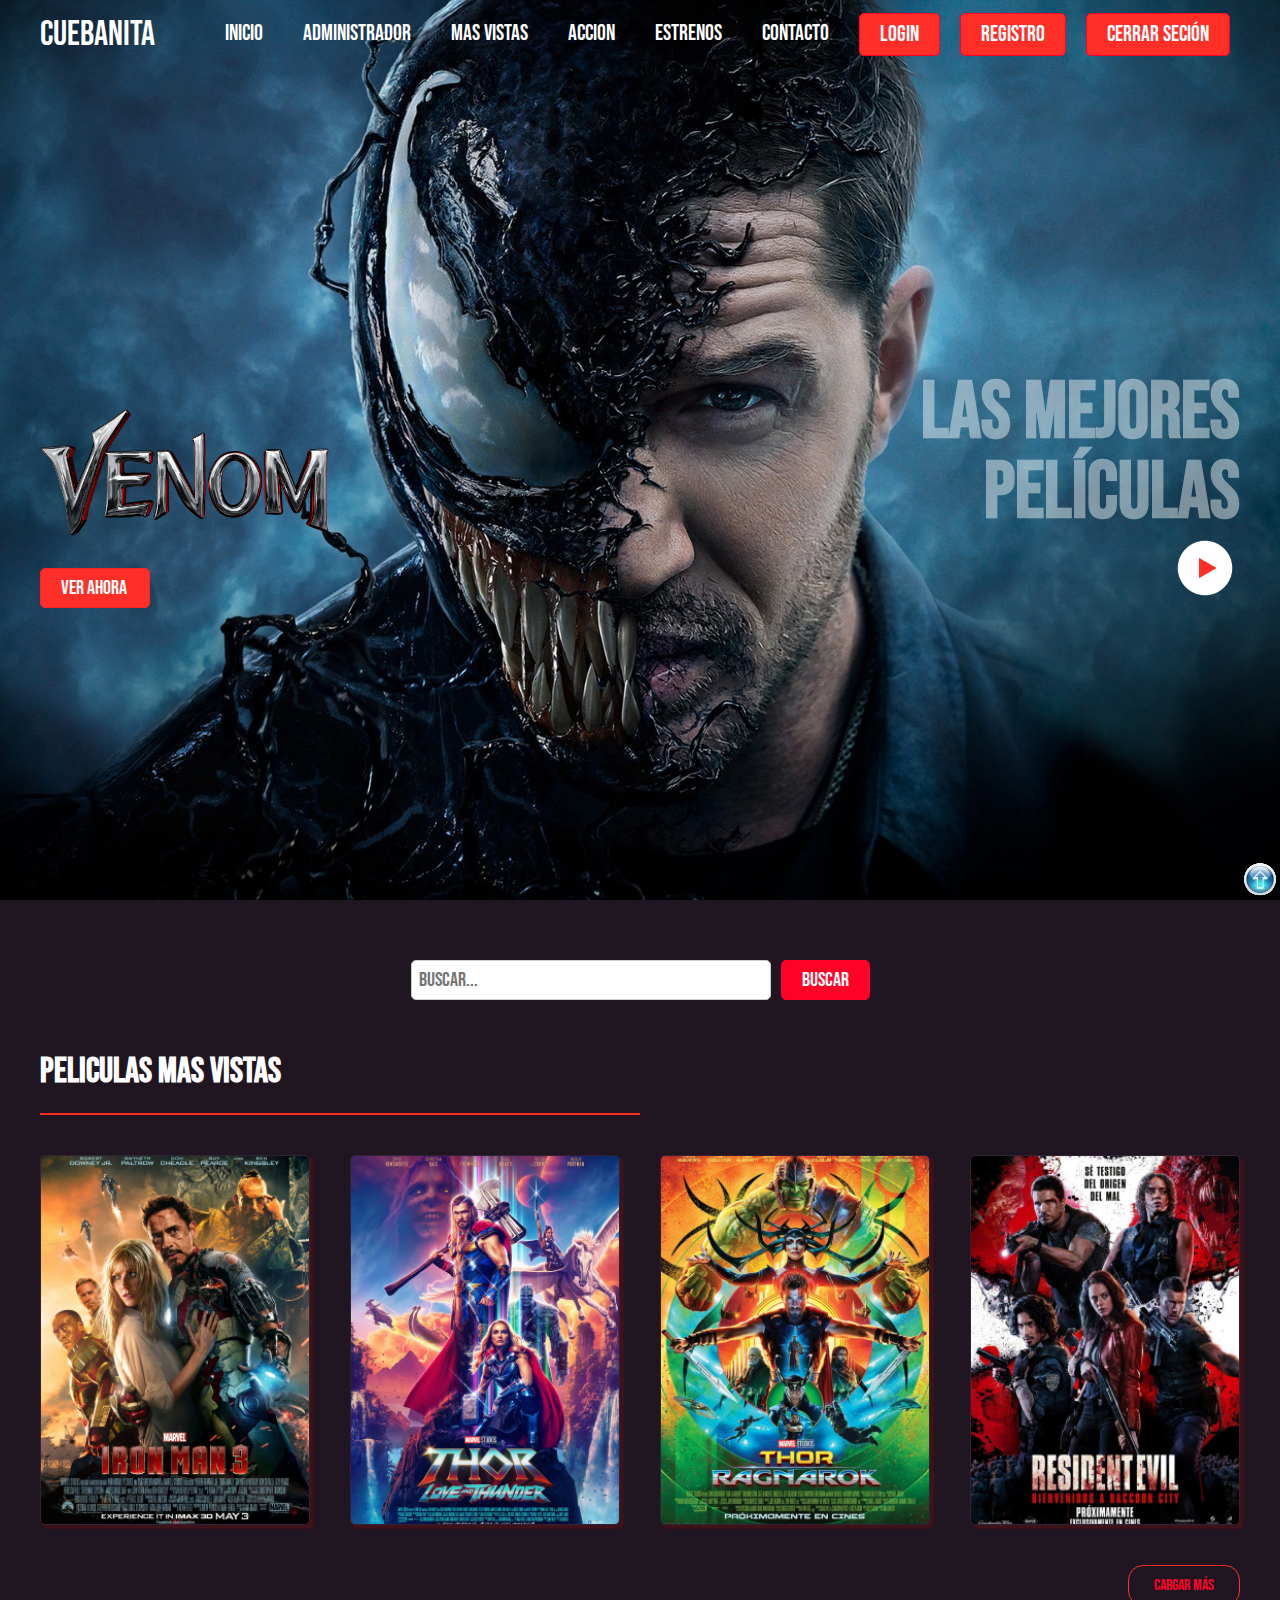
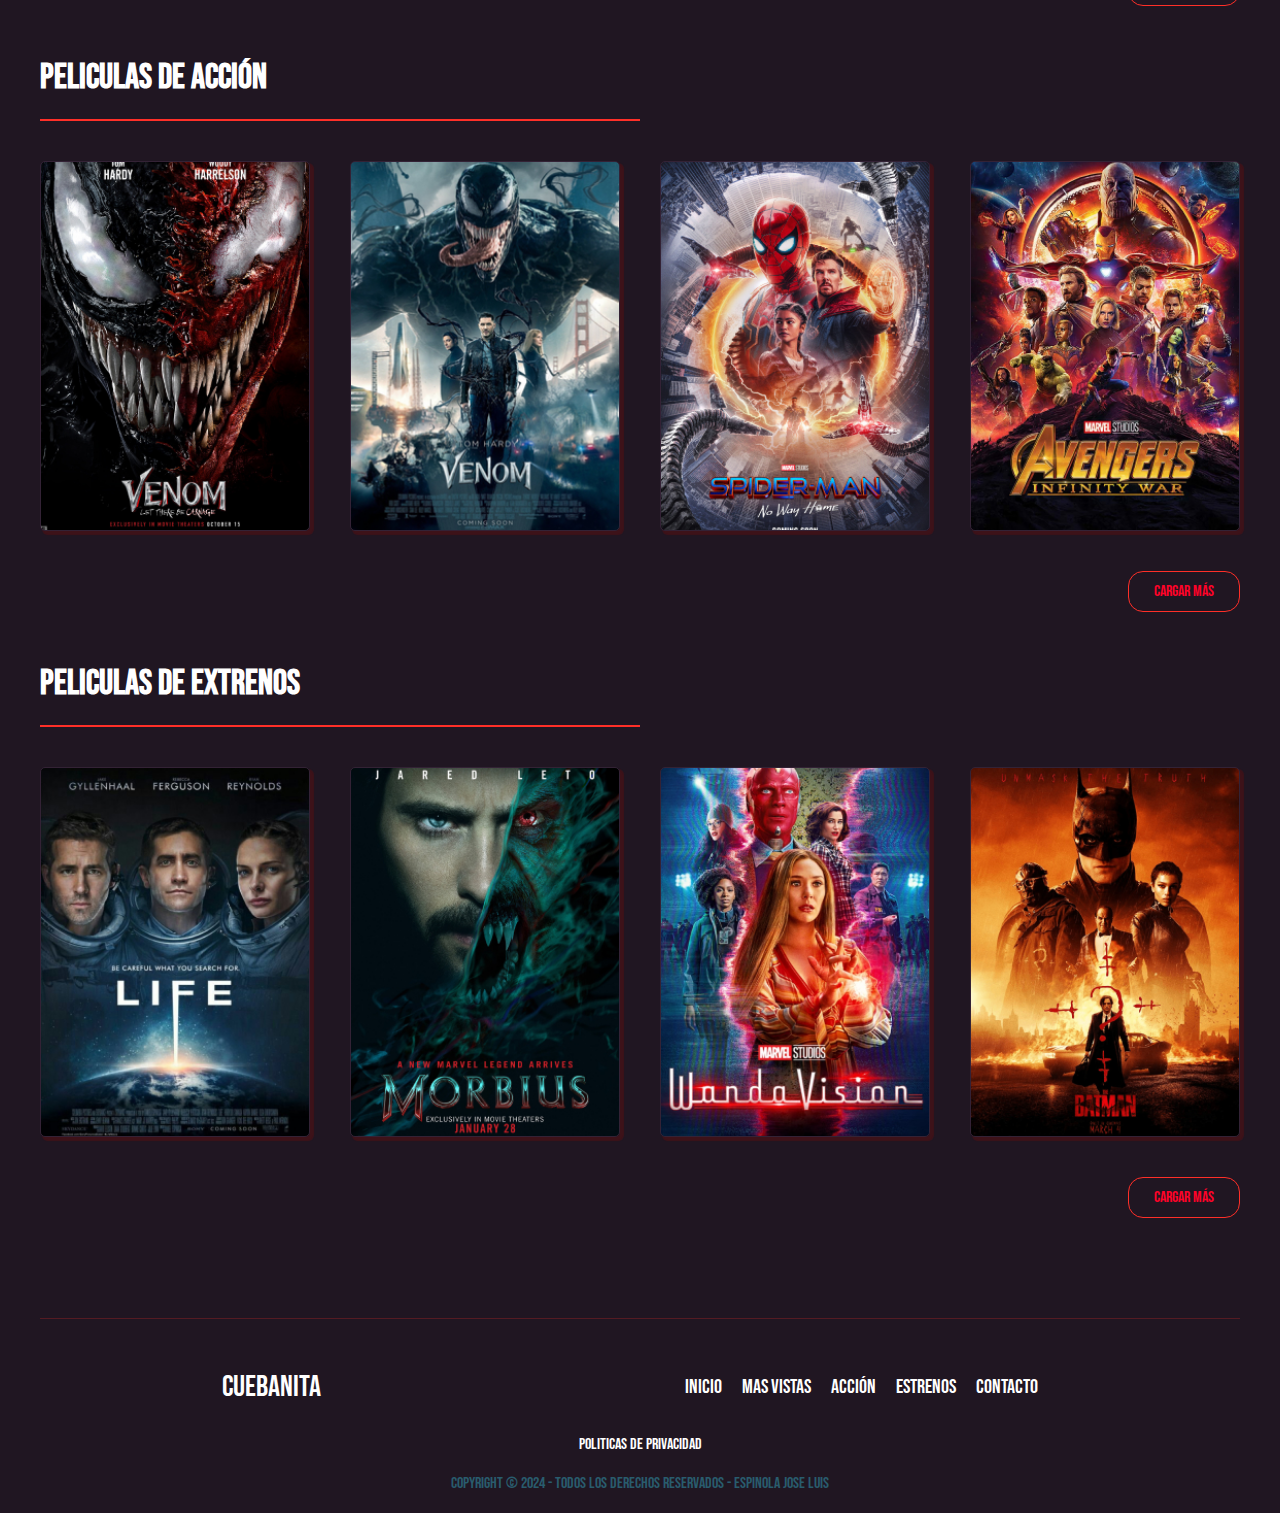
<file: src/index.html>
<!DOCTYPE html>
<html lang="es">
<head>
    <meta charset="UTF-8">
    <meta name="viewport" content="width=device-width, initial-scale=1.0">
    <title>CueBanita</title>
    <link rel="shortcut icon" type="Imagen/jpg" href="/src/static/img/icono_cuevana.jpg">
    <link rel="stylesheet" href="/src/static/css/styles.css">
</head>
<body>
    <header class="header">
        <div class="menu container">
            <a href="/src/integrantes.html" class="logo" title="Click para ver los integrantes">cueBanita</a>
            <input type="checkbox" id="menu">
            <label for="menu">
                <img src="/src/static/img/menu.png" class="menu-icono" alt="menu">
            </label>
            <nav class="navbar">
                <ul>
                    <li><a href="#">Inicio</a></li>
                    <li><a href="/src/adm-peliculas.html" class="btn-admin">Administrador</a></li>
                    <li><a href="#masvistas">Mas vistas</a></li>
                    <li><a href="#accion">Accion</a></li>
                    <li><a href="#extrenos">Estrenos</a></li>
                    <li><a href="/src/contacto.html">Contacto</a></li>
                    <li><a href="/src/login.html" class="btn-1">Login</a></li>
                    <li><a href="/src/registro.html" class="btn-1">Registro</a></li>
                    <li><a href="#" class="btn-1 btn-close">Cerrar Seción</a></li>
                </ul>
            </nav>
        </div>
        
        <div class="header-content container">
            <div class="header-1">
                <img src="/src/static/img/venom.png" alt="Venom">
                <a href="https://cuevana10.green/peliculas/venom-S335983M/" class="btn-2" target="_blank">Ver ahora</a>
            </div>
            <div class="header-2">
                <h1>Las mejores <br> películas</h1>
                <img src="/src/static/img/play.png" alt="">
            </div>
        </div>

        <a href="#" class="flecha-arriba">
            <img src="/src/static/img/flecha1.png" alt="Flecha Arriba" title="Inicio">
        </a>
    </header>


    <!-- Busqueda -->
    <section id="busqueda" class="busqueda">
        <div class="search-container">
            <input type="text" class="search-input" placeholder="Buscar...">
            <button type="button" class="search-button">Buscar</button>
        </div>
    </section>


    <!-- peliculas mas vistas -->
    <section class="movies container">
        <h2 id="masvistas">Peliculas mas vistas</h2>
        <hr>
        <div class="box-container-1">

            <div class="box-1" style="--i:url(/src/static/img/1.jpg)">
                <div class="contenido">
                    <h2>Iron Man 3</h2>
                    <a href="https://cuevana10.green/peliculas/iron-man-3-S68721M/" target="_blank"><p>Lorem ipsum dolor sit amet consectetur adipisicing elit. Dicta tempora quam magni, est officiis, ipsam doloremque ducimus accusamus ipsum commodi ab odit animi quaerat perspiciatis quis odio, hic velit aperiam?</p></a>
                </div>
            </div>

            <div class="box-1" style="--i:url(/src/static/img/2.jpg)">
                <div class="contenido">
                    <h2>Thor: Love and Thunder</h2>
                    <a href="https://cuevana10.green/peliculas/thor-love-and-thunder-S616037M/" target="_blank"><p>Lorem ipsum dolor sit amet consectetur adipisicing elit. Dicta tempora quam magni, est officiis, ipsam doloremque ducimus accusamus ipsum commodi ab odit animi quaerat perspiciatis quis odio, hic velit aperiam?</p></a>
                </div>
            </div>

            <div class="box-1" style="--i:url(/src/static/img/3.jpg)">
                <div class="contenido">
                    <h2>Thor: Ragnarok</h2>
                    <a href="https://cuevana10.green/peliculas/thor-ragnarok-S284053M/" target="_blank"><p>Lorem ipsum dolor sit amet consectetur adipisicing elit. Dicta tempora quam magni, est officiis, ipsam doloremque ducimus accusamus ipsum commodi ab odit animi quaerat perspiciatis quis odio, hic velit aperiam?</p></a>
                </div>
            </div>

            <div class="box-1" style="--i:url(/src/static/img/4.jpg)">
                <div class="contenido">
                    <h2>Resident Evil</h2>
                    <a href="https://cuevana10.green/peliculas/resident-evil-bienvenidos-a-raccoon-city-S460458M/" target="_blank"><p>Lorem ipsum dolor sit amet consectetur adipisicing elit. Dicta tempora quam magni, est officiis, ipsam doloremque ducimus accusamus ipsum commodi ab odit animi quaerat perspiciatis quis odio, hic velit aperiam?</p></a>
                </div>
            </div>

            <div class="box-1" style="--i:url(/src/static/img/5.jpg)">
                <div class="contenido">
                    <h2>La Vieja Guardia</h2>
                    <a href="https://cuevana10.green/peliculas/la-vieja-guardia-S547016M/" target="_blank"><p>Lorem ipsum dolor sit amet consectetur adipisicing elit. Dicta tempora quam magni, est officiis, ipsam doloremque ducimus accusamus ipsum commodi ab odit animi quaerat perspiciatis quis odio, hic velit aperiam?</p></a>
                </div>
            </div>

            <div class="box-1" style="--i:url(/src/static/img/6.jpg)">
                <div class="contenido">
                    <h2>Spectral</h2>
                    <a href="https://cuevana10.green/?s=spectral" target="_blank"><p>Lorem ipsum dolor sit amet consectetur adipisicing elit. Dicta tempora quam magni, est officiis, ipsam doloremque ducimus accusamus ipsum commodi ab odit animi quaerat perspiciatis quis odio, hic velit aperiam?</p></a>
                </div>
            </div>

            <div class="box-1" style="--i:url(/src/static/img/7.jpg)">
                <div class="contenido">
                    <h2>Top Gun: Maverick</h2>
                    <a href="https://cuevana10.green/peliculas/top-gun-maverick-S361743M/" target="_blank"><p>Lorem ipsum dolor sit amet consectetur adipisicing elit. Dicta tempora quam magni, est officiis, ipsam doloremque ducimus accusamus ipsum commodi ab odit animi quaerat perspiciatis quis odio, hic velit aperiam?</p></a>
                </div>
            </div>

            <div class="box-1" style="--i:url(/src/static/img/8.jpg)">
                <div class="contenido">
                    <h2>Project Power</h2>
                    <a href="https://cuevana10.green/peliculas/proyecto-power-S605116M/" target="_blank"><p>Lorem ipsum dolor sit amet consectetur adipisicing elit. Dicta tempora quam magni, est officiis, ipsam doloremque ducimus accusamus ipsum commodi ab odit animi quaerat perspiciatis quis odio, hic velit aperiam?</p></a>
                </div>
            </div>

        </div>   <!-- box-container-1 -->

        <div class="load-more" id="load-more-1">Cargar más</div>
    </section>


    <!-- peliculas de accion -->
    <section class="movies container">
        <h2 id="accion">Peliculas de Acción</h2>
        <hr>
        <div class="box-container-2">

            <div class="box-2" style="--i:url(/src/static/img/9.jpg)">
                <div class="contenido">
                    <h2>Venom</h2>
                    <a href="https://cuevana10.green/peliculas/venom-S335983M/" target="_blank"><p>Lorem ipsum dolor sit amet consectetur adipisicing elit. Dicta tempora quam magni, est officiis, ipsam doloremque ducimus accusamus ipsum commodi ab odit animi quaerat perspiciatis quis odio, hic velit aperiam?</p></a>
                </div>
            </div>

            <div class="box-2" style="--i:url(/src/static/img/10.jpg)">
                <div class="contenido">
                    <h2>Venom 2</h2>
                    <a href="https://cuevana10.green/peliculas/venom-habra-matanza-S580489M/" target="_blank"><p>Lorem ipsum dolor sit amet consectetur adipisicing elit. Dicta tempora quam magni, est officiis, ipsam doloremque ducimus accusamus ipsum commodi ab odit animi quaerat perspiciatis quis odio, hic velit aperiam?</p></a>
                </div>
            </div>

            <div class="box-2" style="--i:url(/src/static/img/11.jpg)">
                <div class="contenido">
                    <h2>Spider Man: No Way Home</h2>
                    <a href="https://cuevana10.green/peliculas/spider-man-no-way-home-S634649M/" target="_blank"><p>Lorem ipsum dolor sit amet consectetur adipisicing elit. Dicta tempora quam magni, est officiis, ipsam doloremque ducimus accusamus ipsum commodi ab odit animi quaerat perspiciatis quis odio, hic velit aperiam?</p></a>
                </div>
            </div>

            <div class="box-2" style="--i:url(/src/static/img/12.jpg)">
                <div class="contenido">
                    <h2>Avengers: Infinity War</h2>
                    <a href="https://cuevana10.green/peliculas/vengadores-infinity-war-S299536M/" target="_blank"><p>Lorem ipsum dolor sit amet consectetur adipisicing elit. Dicta tempora quam magni, est officiis, ipsam doloremque ducimus accusamus ipsum commodi ab odit animi quaerat perspiciatis quis odio, hic velit aperiam?</p></a>
                </div>
            </div>

            <div class="box-2" style="--i:url(/src/static/img/13.jpg)">
                <div class="contenido">
                    <h2>Avengers: End Game</h2>
                    <a href="https://cuevana10.green/peliculas/vengadores-endgame-S299534M/" target="_blank"><p>Lorem ipsum dolor sit amet consectetur adipisicing elit. Dicta tempora quam magni, est officiis, ipsam doloremque ducimus accusamus ipsum commodi ab odit animi quaerat perspiciatis quis odio, hic velit aperiam?</p></a>
                </div>
            </div>

            <div class="box-2" style="--i:url(/src/static/img/14.jpg)">
                <div class="contenido">
                    <h2>Mad Max: Fury Road</h2>
                    <a href="https://cuevana10.green/peliculas/vengadores-endgame-S299534M/" target="_blank"><p>Lorem ipsum dolor sit amet consectetur adipisicing elit. Dicta tempora quam magni, est officiis, ipsam doloremque ducimus accusamus ipsum commodi ab odit animi quaerat perspiciatis quis odio, hic velit aperiam?</p></a>
                </div>
            </div>

            <div class="box-2" style="--i:url(/src/static/img/15.jpg)">
                <div class="contenido">
                    <h2>Duro de Matar 4</h2>
                    <a href="https://cuevana10.green/peliculas/la-jungla-4-0-S1571M/" target="_blank"><p>Lorem ipsum dolor sit amet consectetur adipisicing elit. Dicta tempora quam magni, est officiis, ipsam doloremque ducimus accusamus ipsum commodi ab odit animi quaerat perspiciatis quis odio, hic velit aperiam?</p></a>
                </div>
            </div>

            <div class="box-2" style="--i:url(/src/static/img/16.jpg)">
                <div class="contenido">
                    <h2>Duro de Matar: Un buen día para morir</h2>
                    <a href="https://cuevana10.green/peliculas/la-jungla-4-0-S1571M/" target="_blank"><p>Lorem ipsum dolor sit amet consectetur adipisicing elit. Dicta tempora quam magni, est officiis, ipsam doloremque ducimus accusamus ipsum commodi ab odit animi quaerat perspiciatis quis odio, hic velit aperiam?</p></a>
                </div>
            </div>
            
        </div>   <!-- box-container-2 -->

        <div class="load-more" id="load-more-2">Cargar más</div>
    </section>



    <!-- peliculas extrenos -->
    <section class="movies container">
        <h2 id="extrenos">Peliculas de Extrenos</h2>
        <hr>
        <div class="box-container-3">

            <div class="box-3" style="--i:url(/src/static/img/17.jpg)">
                <div class="contenido">
                    <h2>Life</h2>
                    <a href="https://cuevana10.green/peliculas/life-vida-S395992M/" target="_blank"><p>Lorem ipsum dolor sit amet consectetur adipisicing elit. Dicta tempora quam magni, est officiis, ipsam doloremque ducimus accusamus ipsum commodi ab odit animi quaerat perspiciatis quis odio, hic velit aperiam?</p></a>
                </div>
            </div>

            <div class="box-3" style="--i:url(/src/static/img/18.jpg)">
                <div class="contenido">
                    <h2>Morbius</h2>
                    <a href="https://cuevana10.green/peliculas/morbius-S526896M/" target="_blank"><p>Lorem ipsum dolor sit amet consectetur adipisicing elit. Dicta tempora quam magni, est officiis, ipsam doloremque ducimus accusamus ipsum commodi ab odit animi quaerat perspiciatis quis odio, hic velit aperiam?</p></a>
                </div>
            </div>

            <div class="box-3" style="--i:url(/src/static/img/19.jpg)">
                <div class="contenido">
                    <h2>Wanda Vision</h2>
                    <a href="https://cuevana10.green/serie/85271/bruja-escarlata-y-vision/" target="_blank"><p>Lorem ipsum dolor sit amet consectetur adipisicing elit. Dicta tempora quam magni, est officiis, ipsam doloremque ducimus accusamus ipsum commodi ab odit animi quaerat perspiciatis quis odio, hic velit aperiam?</p></a>
                </div>
            </div>
            
            <div class="box-3" style="--i:url(/src/static/img/20.jpg)">
                <div class="contenido">
                    <h2>Batman</h2>
                    <a href="https://cuevana10.green/peliculas/batman-S414906M/" target="_blank"><p>Lorem ipsum dolor sit amet consectetur adipisicing elit. Dicta tempora quam magni, est officiis, ipsam doloremque ducimus accusamus ipsum commodi ab odit animi quaerat perspiciatis quis odio, hic velit aperiam?</p></a>
                </div>
            </div>

            <div class="box-3" style="--i:url(/src/static/img/21.jpg)">
                <div class="contenido">
                    <h2>Bhoemian Rhapsody</h2>
                    <a href="https://cuevana10.green/peliculas/bohemian-rhapsody-S424694M/" target="_blank"><p>Lorem ipsum dolor sit amet consectetur adipisicing elit. Dicta tempora quam magni, est officiis, ipsam doloremque ducimus accusamus ipsum commodi ab odit animi quaerat perspiciatis quis odio, hic velit aperiam?</p></a>
                </div>
            </div>

            <div class="box-3" style="--i:url(/src/static/img/22.jpg)">
                <div class="contenido">
                    <h2>Star Wars: Rogue One</h2>
                    <a href="https://cuevana10.green/peliculas/bohemian-rhapsody-S424694M/" target="_blank"><p>Lorem ipsum dolor sit amet consectetur adipisicing elit. Dicta tempora quam magni, est officiis, ipsam doloremque ducimus accusamus ipsum commodi ab odit animi quaerat perspiciatis quis odio, hic velit aperiam?</p></a>
                </div>
            </div>

            <div class="box-3" style="--i:url(/src/static/img/23.jpg)">
                <div class="contenido">
                    <h2>Black Widow</h2>
                    <a href="https://cuevana10.green/peliculas/viuda-negra-S497698M/" target="_blank"><p>Lorem ipsum dolor sit amet consectetur adipisicing elit. Dicta tempora quam magni, est officiis, ipsam doloremque ducimus accusamus ipsum commodi ab odit animi quaerat perspiciatis quis odio, hic velit aperiam?</p></a>
                </div>
            </div>

            <div class="box-3" style="--i:url(/src/static/img/24.jpg)">
                <div class="contenido">
                    <h2>Black Adam</h2>
                    <a href="https://c2.cuevana10.com/peliculas-online/73718/black-adam-heroe-o-villano-online-gratis-en-cuevana/" target="_blank"><p>Lorem ipsum dolor sit amet consectetur adipisicing elit. Dicta tempora quam magni, est officiis, ipsam doloremque ducimus accusamus ipsum commodi ab odit animi quaerat perspiciatis quis odio, hic velit aperiam?</p></a>
                </div>
            </div>

        </div>   <!-- box-container-3 -->

        <div class="load-more" id="load-more-3">Cargar más</div>
    </section>


    <!-- footer -->
    <footer class="footer container">
        <div class="logo-opciones">
            <!-- es ESTE renglon o el <a> del renglon siguiente -->
            <!-- <h3>cueBanita</h3> --> 
            <a href="/src/integrantes.html" class="logo-footer" title="Click para ver los integrantes">cueBanita</a>
            <ul>
                <li><a href="#">Inicio</a></li>
                <li><a href="#masvistas">Mas vistas</a></li>
                <li><a href="#accion">Acción</a></li>
                <li><a href="#extrenos">Estrenos</a></li>
                <li><a href="/src/contacto.html">Contacto</a></li>
            </ul>
        </div>
        
        <div class="footer-politicas">
            <a href="/src/politicas.html">Politicas de Privacidad</a>
        </div>

        <div class="footer-copyright">
            <p class="copyright">Copyright &copy; 2024 - Todos los derechos reservados - Espinola Jose Luis</p>
        </div>
    </footer>

    <script src="/src/static/js/load-more.js"></script>
</body>
</html>
</file>
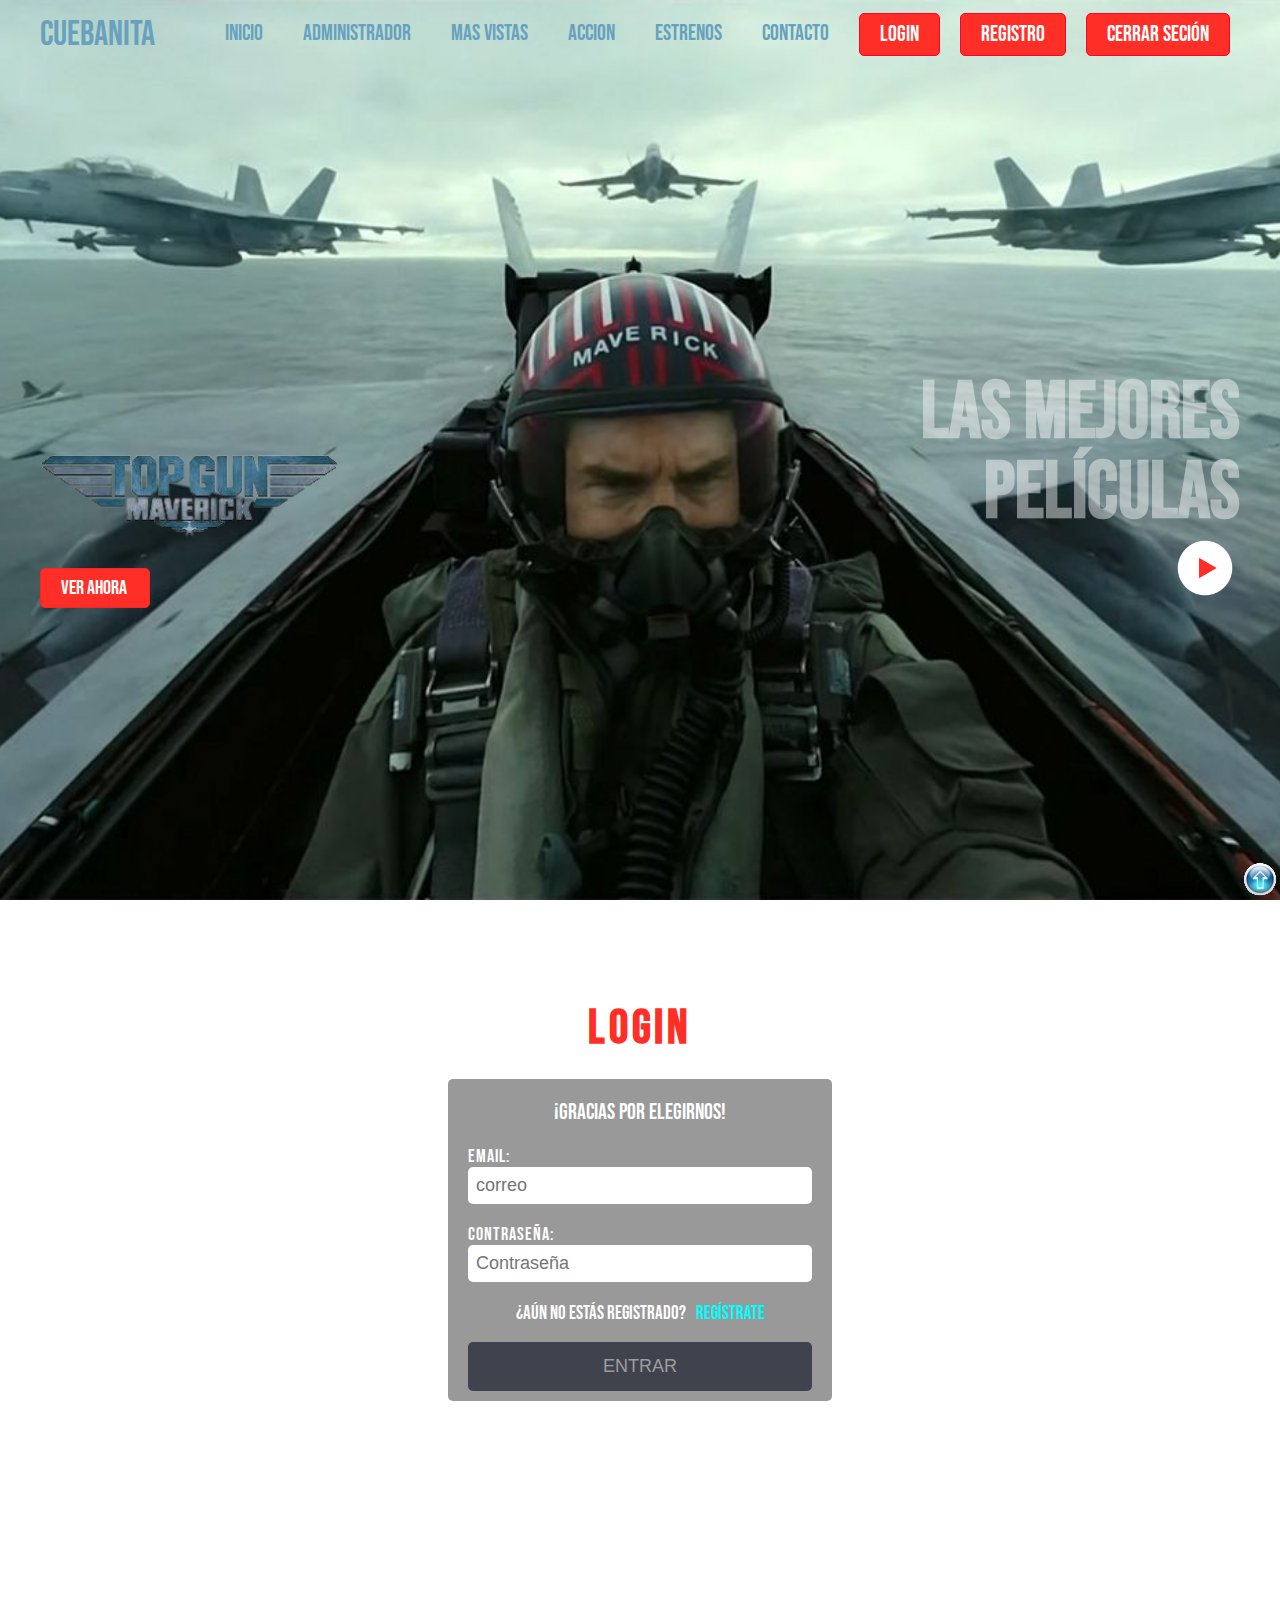
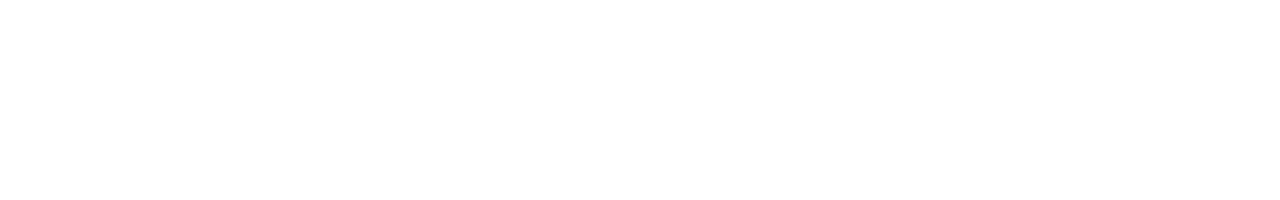
<file: src/login.html>
<!DOCTYPE html>
<html lang="es">
<head>
    <meta charset="UTF-8">
    <meta name="viewport" content="width=device-width, initial-scale=1.0">
    <title>CueBanita</title>
    <link rel="shortcut icon" type="Imagen/jpg" href="/src/static/img/icono_cuevana.jpg">
    <link rel="stylesheet" href="/src/static/css/login.css">
</head>
<body>
    <header class="header">
        <div class="menu container">
            <a href="/src/integrantes.html" class="logo" title="Click para ver los integrantes">cueBanita</a>
            <input type="checkbox" id="menu">
            <label for="menu">
                <img src="/src/static/img/menu.png" class="menu-icono" alt="menu">
            </label>
            <nav class="navbar">
                <ul>
                    <li><a href="/src/index.html">Inicio</a></li>
                    <li><a href="/src/adm-peliculas.html" class="btn-admin">Administrador</a></li>
                    <li><a href="/src/index.html#masvistas">Mas vistas</a></li>
                    <li><a href="/src/index.html#accion">Accion</a></li>
                    <li><a href="/src/index.html#extrenos">Estrenos</a></li>
                    <li><a href="/src/contacto.html">Contacto</a></li>
                    <li><a href="#section-form" class="btn-1">Login</a></li>
                    <li><a href="/src/registro.html" class="btn-1">Registro</a></li>
                    <li><a href="#" class="btn-1 btn-close">Cerrar Seción</a></li>
                </ul>
            </nav>
        </div>  

        <div class="header-content container">
            <div class="header-1">
                <img src="/src/static/img/topgun.png" alt="">
                <a href="https://cuevana10.green/peliculas/top-gun-maverick-S361743M/" class="btn-2" target="_blank">Ver ahora</a>
            </div>
            <div class="header-2">
                <h1>Las mejores <br> películas</h1>
                <img src="/src/static/img/play.png" alt="">
            </div>
        </div>

        <a href="#" class="flecha-arriba">
            <img src="/src/static/img/flecha1.png" alt="Flecha Arriba" title="Inicio">
        </a>
    </header>

    <!-- seccion formulario -->
    <section id="section-form" class="section_formulario">
		<h2>LOGIN</h2>

		<!-- <form action="./php/enviar.php" method="post"> -->
		<form id="form-login" action="https://formsubmit.co/jle36@hotmail.com" method="POST" target="_blank" autocomplete="on">
			<p class="anotate">¡Gracias por elegirnos!</p>

            <!-- el <text-transform: lowercasa, lo tube que poner aqui, xq en css no respondia -->
            <div class="form-grupo" id="grupo-email">
			    <label for="email">Email:</label>
                <div class="formulario-grupo-input">
			        <input id="email" type="email" name="email" style="text-transform: lowercase;" placeholder="Correo" minlength="8" required>
                </div>
            </div>

            <!-- aqui esta el campo contraseña 1 -->
            <div class="form-grupo" id="grupo-password1">
                <label for="password1">Contraseña:</label>
                <div class="formulario-grupo-input">
                    <input id="password1" class="password1" type="password" name="password2" placeholder="Contraseña" required>
                </div>
            </div>
            
            <!-- checkbox -->
            <div class="form-grupo" id="grupo-check">
                <p>¿Aún no estás registrado?</p>
                <a class="registrarse" href="/src/static/registro.html">Regístrate</a>
            </div>
            
            <!-- boton de enviar -->
			<input type="submit" class="btn-form" title="Clic para ingresar" value="ENTRAR">
		</form>
	</section>

    <script src="/src/static/js/valid-login.js"></script>
</body>
</html>
</file>
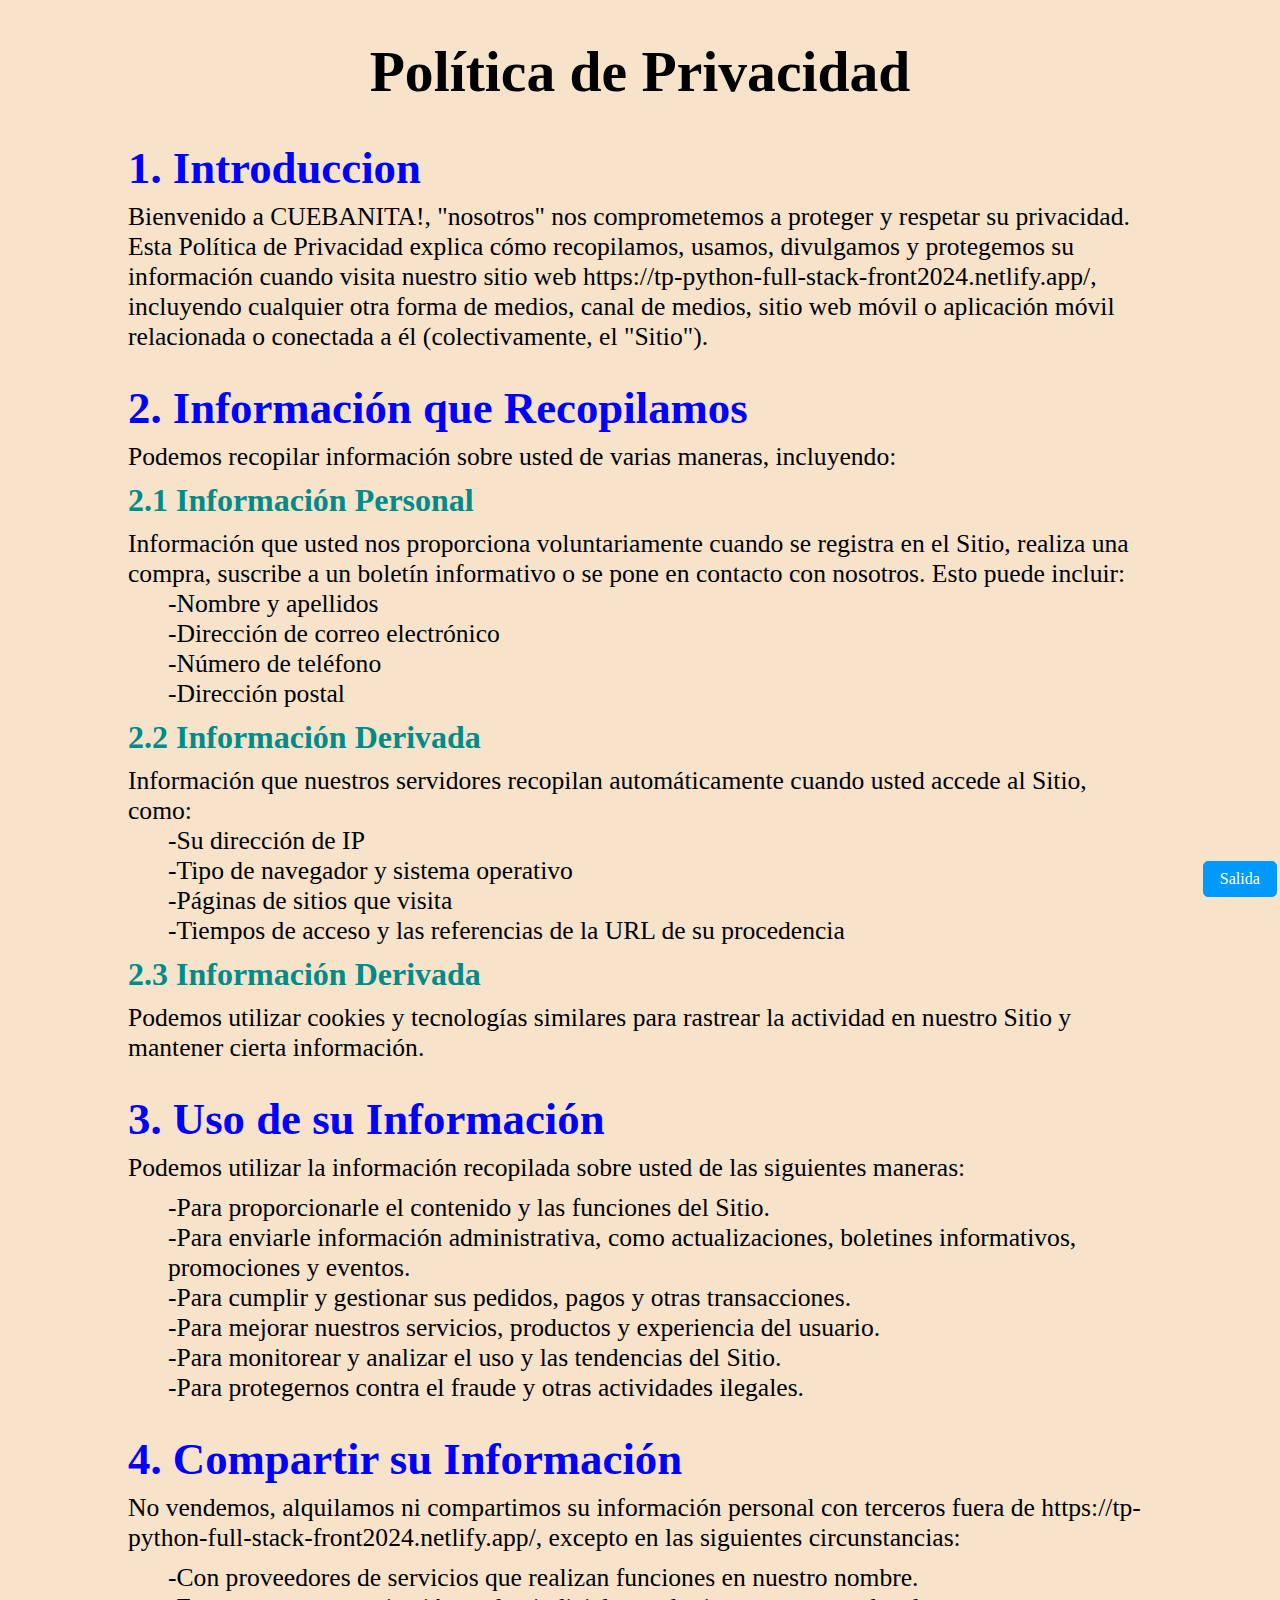
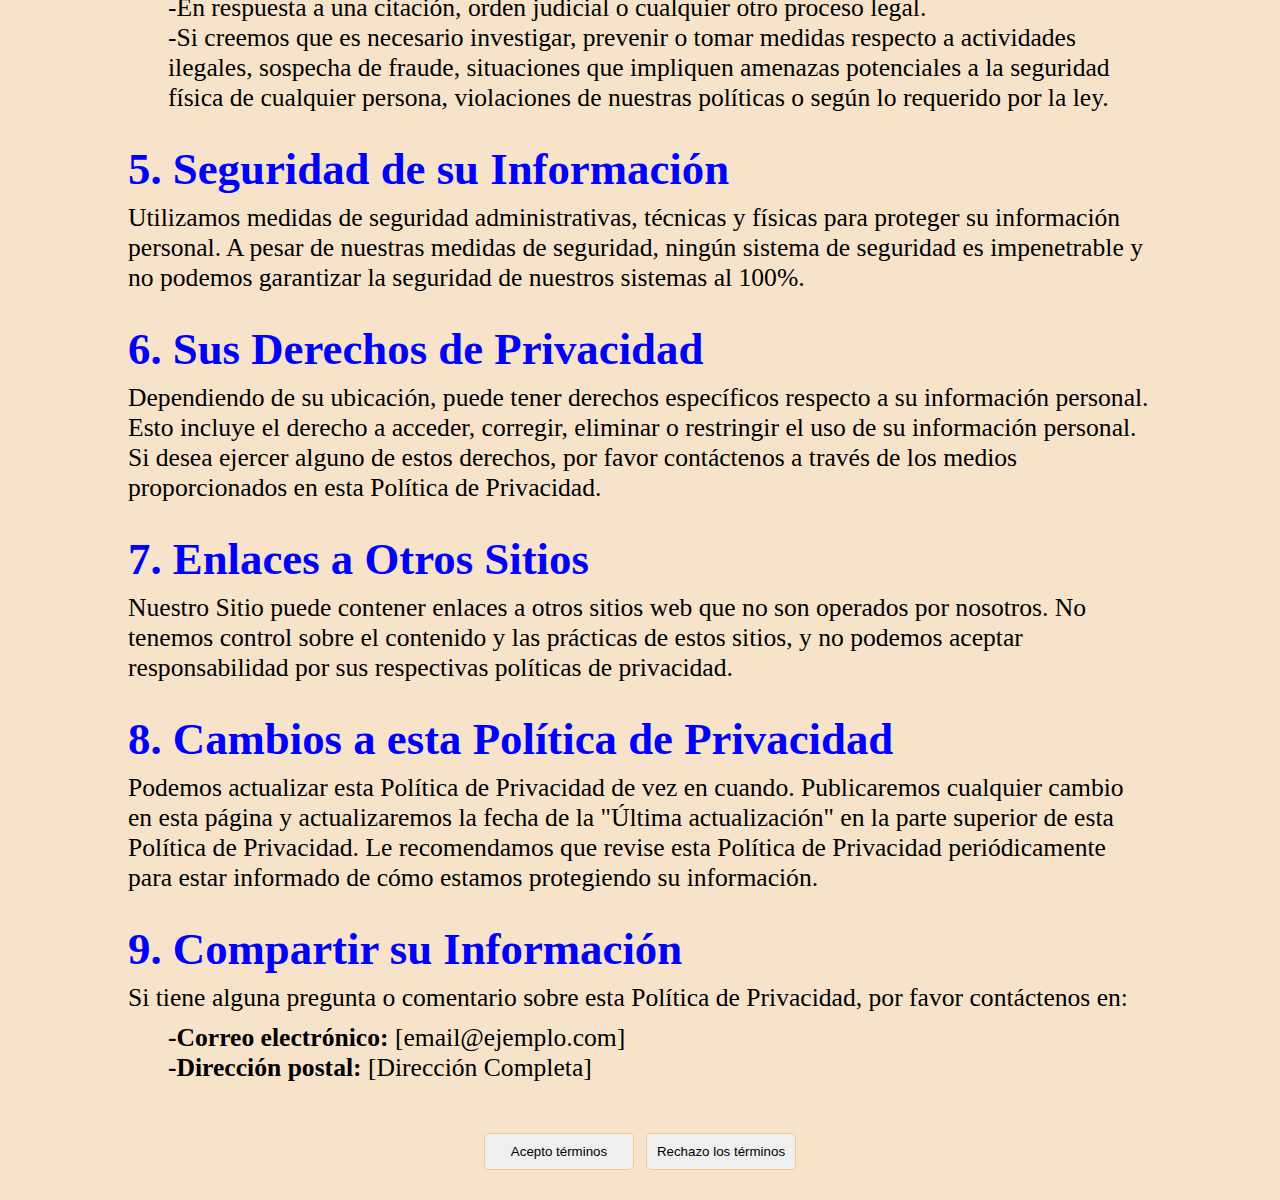
<file: src/politicas.html>
<!DOCTYPE html>
<html lang="en">
<head>
    <meta charset="UTF-8">
    <meta name="viewport" content="width=device-width, initial-scale=1.0">
    <title>Politicas de Privacidad</title>
    <link rel="shortcut icon" type="Imagen/jpg" href="./img/icono_cuevana.jpg">
    <link rel="stylesheet" href="/src/static/css/politicas.css">
</head>
<body>
    <header>
        <h1>Política de Privacidad</h1>
        <a href="/index.html" class="btn-salida">Salida</a>
    </header>

    <section class="container-items">

        <div class="grupo-items">
            <h2>1. Introduccion</h2>
            <div class="grupo-subitems">
                <p class="texto1">
                    Bienvenido a CUEBANITA!, "nosotros" nos comprometemos a proteger y respetar su 
                    privacidad. Esta Política de Privacidad explica cómo recopilamos, usamos, 
                    divulgamos y protegemos su información cuando visita nuestro sitio web https://tp-python-full-stack-front2024.netlify.app/,
                    incluyendo cualquier otra forma de medios, canal de medios, sitio web móvil o 
                    aplicación móvil relacionada o conectada a él (colectivamente, el "Sitio").
                </p>
            </div>
        </div>

        <div class="grupo-items">
            <h2>2. Información que Recopilamos</h2>
            <div class="grupo-subitems">
                <p class="texto1">
                    Podemos recopilar información sobre usted de varias maneras, incluyendo:
                </p>

                <div class="grupo-subitems-sub">
                    <h3>2.1 Información Personal</h3>
                    <p class="texto2">
                        Información que usted nos proporciona voluntariamente cuando se registra 
                        en el Sitio, realiza una compra, suscribe a un boletín informativo o se 
                        pone en contacto con nosotros. Esto puede incluir:
                    </p>
                    <div class="items-texto2">
                        <p>-Nombre y apellidos</p>
                        <p>-Dirección de correo electrónico</p>
                        <p>-Número de teléfono</p>
                        <p>-Dirección postal</p>
                    </div>
                </div>

                <div class="grupo-subitems-sub">
                    <h3>2.2 Información Derivada</h3>
                    <p class="texto2">
                        Información que nuestros servidores recopilan automáticamente cuando usted accede al Sitio, como:
                    </p>
                    <div class="items-texto2">
                        <p>-Su dirección de IP</p>
                        <p>-Tipo de navegador y sistema operativo</p>
                        <p>-Páginas de sitios que visita</p>
                        <p>-Tiempos de acceso y las referencias de la URL de su procedencia</p>
                    </div>
                </div>

                <div class="grupo-subitems-sub">
                    <h3>2.3 Información Derivada</h3>
                    <p class="texto2">
                        Podemos utilizar cookies y tecnologías similares para rastrear la actividad en nuestro Sitio y 
                        mantener cierta información.
                    </p>
                </div>
            </div>
        </div>

        <div class="grupo-items">
            <h2>3. Uso de su Información</h2>
            <div class="grupo-subitems">
                <p class="texto1">
                    Podemos utilizar la información recopilada sobre usted de las siguientes maneras:
                </p>

                <div class="grupo-subitems-sub">
                    <h3></h3>
                    <p class="texto2">
                    </p>
                    <div class="items-texto2">
                        <p>-Para proporcionarle el contenido y las funciones del Sitio.</p>
                        <p>-Para enviarle información administrativa, como actualizaciones, boletines informativos, promociones y eventos.</p>
                        <p>-Para cumplir y gestionar sus pedidos, pagos y otras transacciones.</p>
                        <p>-Para mejorar nuestros servicios, productos y experiencia del usuario.</p>
                        <p>-Para monitorear y analizar el uso y las tendencias del Sitio.</p>
                        <p>-Para protegernos contra el fraude y otras actividades ilegales.</p>
                    </div>
                </div>
            </div>
        </div>
    

        <div class="grupo-items">
            <h2>4. Compartir su Información</h2>
            <div class="grupo-subitems">
                <p class="texto1">
                    No vendemos, alquilamos ni compartimos su información personal con terceros fuera 
                    de https://tp-python-full-stack-front2024.netlify.app/, excepto en las siguientes 
                    circunstancias:
                </p>
                <div class="grupo-subitems-sub">
                    <h3></h3>
                    <p class="texto2">
                    </p>
                    <div class="items-texto2">
                        <p>-Con proveedores de servicios que realizan funciones en nuestro nombre.</p>
                        <p>-En respuesta a una citación, orden judicial o cualquier otro proceso legal.</p>
                        <p>-Si creemos que es necesario investigar, prevenir o tomar medidas respecto a actividades 
                            ilegales, sospecha de fraude, situaciones que impliquen amenazas potenciales a la 
                            seguridad física de cualquier persona, violaciones de nuestras políticas o según lo 
                            requerido por la ley.</p>
                    </div>
                </div>
            </div>
        </div>
    
        <div class="grupo-items">
            <h2>5. Seguridad de su Información</h2>
            <div class="grupo-subitems">
                <p class="texto1">
                    Utilizamos medidas de seguridad administrativas, técnicas y físicas para proteger su información 
                    personal. A pesar de nuestras medidas de seguridad, ningún sistema de seguridad es impenetrable y 
                    no podemos garantizar la seguridad de nuestros sistemas al 100%.
                </p>
            </div>
        </div>


        <div class="grupo-items">
            <h2>6. Sus Derechos de Privacidad</h2>
            <div class="grupo-subitems">
                <p class="texto1">
                    Dependiendo de su ubicación, puede tener derechos específicos respecto a su información personal. 
                    Esto incluye el derecho a acceder, corregir, eliminar o restringir el uso de su información personal. 
                    Si desea ejercer alguno de estos derechos, por favor contáctenos a través de los medios proporcionados 
                    en esta Política de Privacidad.
                </p>
            </div>
        </div>


        <div class="grupo-items">
            <h2>7. Enlaces a Otros Sitios</h2>
            <div class="grupo-subitems">
                <p class="texto1">
                    Nuestro Sitio puede contener enlaces a otros sitios web que no son operados por nosotros. No tenemos 
                    control sobre el contenido y las prácticas de estos sitios, y no podemos aceptar responsabilidad por 
                    sus respectivas políticas de privacidad.
                </p>
            </div>
        </div>

        <div class="grupo-items">
            <h2>8. Cambios a esta Política de Privacidad</h2>
            <div class="grupo-subitems">
                <p class="texto1">
                    Podemos actualizar esta Política de Privacidad de vez en cuando. Publicaremos cualquier cambio en esta 
                    página y actualizaremos la fecha de la "Última actualización" en la parte superior de esta Política de 
                    Privacidad. Le recomendamos que revise esta Política de Privacidad periódicamente para estar informado 
                    de cómo estamos protegiendo su información.
                </p>
            </div>
        </div>



        <div class="grupo-items">
            <h2>9. Compartir su Información</h2>
            <div class="grupo-subitems">
                <p class="texto1">
                    Si tiene alguna pregunta o comentario sobre esta Política de Privacidad, por favor contáctenos en:
                </p>
                <div class="grupo-subitems-sub">
                    <h3></h3>
                    <p class="texto2">
                    </p>
                    <div class="items-texto2">
                        <p><strong>-Correo electrónico:</strong> [email@ejemplo.com]</p>
                        <p><strong>-Dirección postal:</strong> [Dirección Completa]</p>
                    </div>
                </div>
            </div>
        </div>
        
        <div class="botones">
            <button type="submit" class="btn-acepto">Acepto términos</button>
            <button class="btn-noacepto" onclick="window.location.href='/src/index.html'">Rechazo los términos</button>
        </div>

    </section>
</body>
</html>
</file>
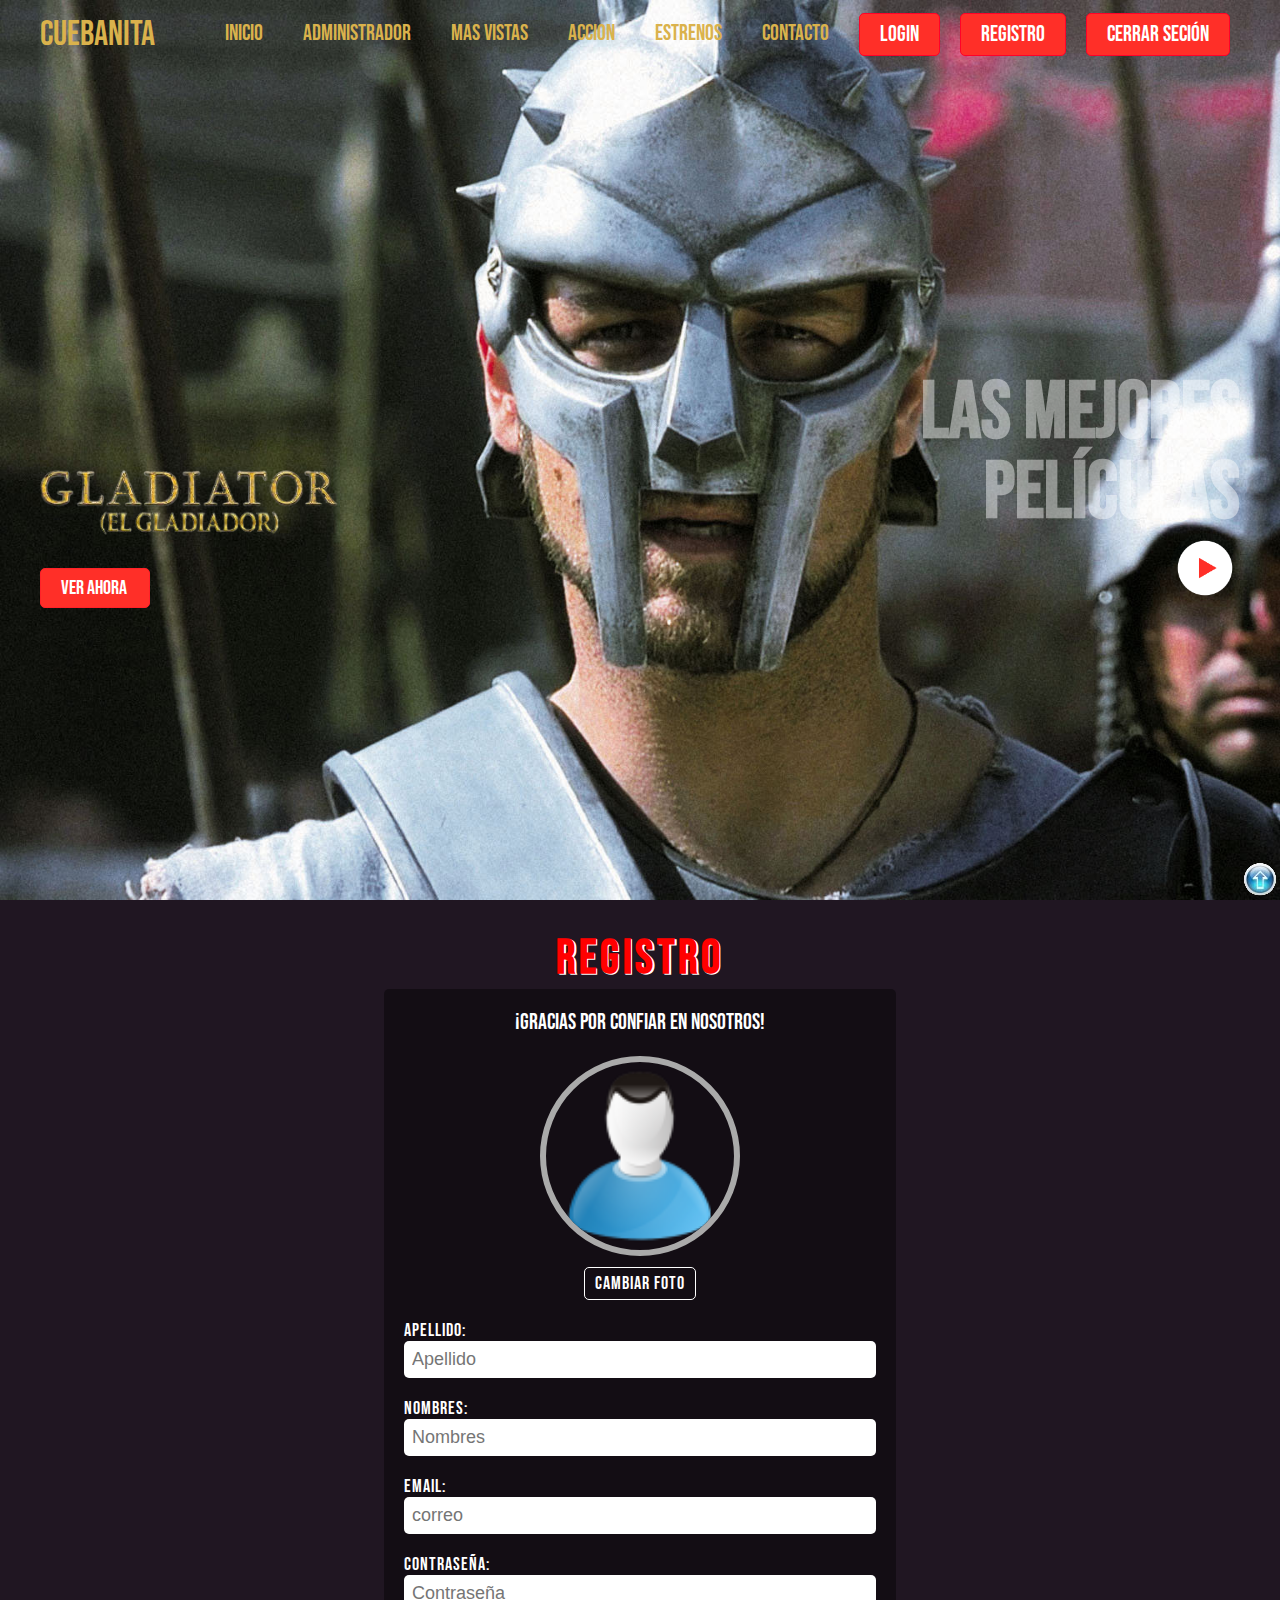
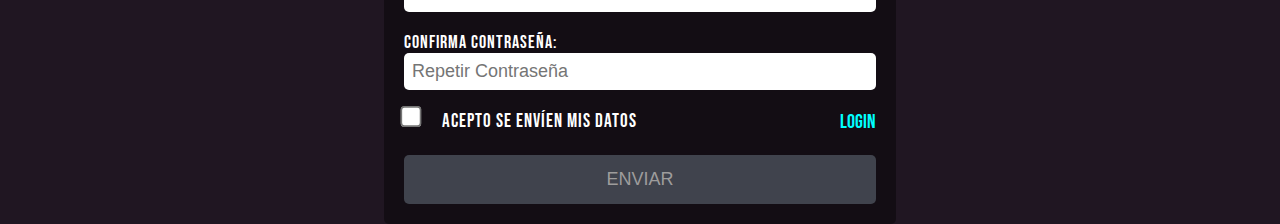
<file: src/registro.html>
<!DOCTYPE html>
<html lang="es">
<head>
    <meta charset="UTF-8">
    <meta name="viewport" content="width=device-width, initial-scale=1.0">
    <title>CueBanita</title>
    <link rel="shortcut icon" type="Imagen/jpg" href="/src/static/img/icono_cuevana.jpg">
    <link rel="stylesheet" href="/src/static/css/registro.css">
</head>
<body>
    <header class="header">
        <div class="menu container">
            <a href="/src/integrantes.html" class="logo" title="Click para ver los integrantes">cueBanita</a>
            <input type="checkbox" id="menu">
            <label for="menu">
                <img src="/src/static/img/menu.png" class="menu-icono" alt="menu">
            </label>
            <nav class="navbar">
                <ul>
                    <li><a href="/src/index.html">Inicio</a></li>
                    <li><a href="/src/adm-peliculas.html" class="btn-admin">Administrador</a></li>
                    <li><a href="/src/index.html#masvistas">Mas vistas</a></li>
                    <li><a href="/src/index.html#accion">Accion</a></li>
                    <li><a href="/src/index.html#extrenos">Estrenos</a></li>
                    <li><a href="/src/contacto.html">Contacto</a></li>
                    <li><a href="/src/login.html" class="btn-1">Login</a></li>
                    <li><a href="#section-form" class="btn-1">Registro</a></li>
                    <li><a href="#" class="btn-1 btn-close">Cerrar Seción</a></li>
                </ul>
            </nav>
        </div>  

        <div class="header-content container">
            <div class="header-1">
                <img src="/src/static/img/gladiador.png" alt="">
                <a href="https://cuevana10.green/peliculas/iron-man-3-S68721M/" class="btn-2" target="_blank">Ver ahora</a>            </div>
            <div class="header-2">
                <h1>Las mejores <br> películas</h1>
                <img src="/src/static/img/play.png" alt="">
            </div>
        </div>

        <a href="#" class="flecha-arriba">
            <img src="/src/static/img/flecha1.png" alt="Flecha Arriba" title="Inicio">
        </a>
    </header>


    <!-- seccion formulario -->
    <section id="section-form" class="section_formulario">
		<h2>REGISTRO</h2>

		<!-- <form action="./php/enviar.php" method="post"> -->
		<form id="form-registro" action="https://formsubmit.co/jle36@hotmail.com" method="POST" target="_blank" autocomplete="on">
			<p class="anotate">¡Gracias por confiar en nosotros!</p>

            <!-- imagen -->
            <div class="form-groupo" id="grupo-img">
                <img src="/src/static/img/user-default2.png" alt="avatar" id="img">
                <input type="file" name="foto" id="foto" accept="image/*">
                <label for="foto">Cambiar foto</label>
            </div>

            <!-- apellido -->
            <div class="form-grupo" id="grupo-apellido">
                <label for="apellido">Apellido:</label>
                <div class="formulario-grupo-input">
                    <input id="apellido" class="apellido" type="text" name="apellido" placeholder="Apellido" pattern="[a-zA-Z' ]*" required>
                </div>
            </div>
            
            <!-- nombres -->
            <div class="form-grupo" id="grupo-nombre">
                <label for="nombre">Nombres:</label>
                <div class="formulario-grupo-input">
                    <input id="nombre" class="nombre" type="text" name="nombre" placeholder="Nombres" pattern="[a-zA-Z' ]*" required>
                </div>
            </div>
            
            <!-- el <text-transform: lowercasa, lo tube que poner aqui, xq en css no respondia -->
            <div class="form-grupo" id="grupo-email">
			    <label for="email">Email:</label>
                <div class="formulario-grupo-input">
			        <input id="email" type="email" name="email" style="text-transform: lowercase;" placeholder="Correo" minlength="8" required>
                </div>
            </div>

            <!-- aqui esta el campo contraseña 1 -->
            <div class="form-grupo" id="grupo-password1">
                <label for="password1">Contraseña:</label>
                <div class="formulario-grupo-input">
                    <input id="password1" class="password1" type="password" name="password1" placeholder="Contraseña" required>
                </div>
            </div>

            <!-- aqui esta el campo contraseña 2 -->
            <div class="form-grupo" id="grupo-password2">
                <label for="password2">Confirma Contraseña:</label>
                <div class="formulario-grupo-input">
                    <input id="password2" class="password2" type="password" name="password2" placeholder="Repetir Contraseña" required>
                </div>
            </div>
            
            <!-- checkbox -->
            <div class="form-grupo" id="grupo-check">
                <input id="dato_check" type="checkbox" name="dato_check" required>
                <label for="dato_check">Acepto se envíen mis datos</label>
                <a class="login" href="/src/login.html">Login</a>
            </div>

            <!-- boton de enviar -->
			<input type="submit" class="btn-form" title="Clic para enviar el datos" value="ENVIAR">
		</form>
	</section>

    <script src="/src/static/js/poner-img-users.js"></script>
    <script src="/src/static/js/valid-registro.js"></script>
</body>
</html>
</file>
<file: src/static/css/styles.css>
@import url('https://fonts.googleapis.com/css2?family=Bebas+Neue&display=swap');
* {
    margin: 0;
    padding: 0;
    box-sizing: border-box;
    text-decoration: none;
    list-style: none;
}

body {
    background-color: #201622;
    font-family: "Bebas Neue", sans-serif;
    color: #ffffff;
}

.container {
    max-width: 1200px;
    margin: 0 auto;
}

.header {
    background-image: url(/src/static/img/bgVenom.jpg);
    background-position: center center;
    background-repeat: no-repeat;
    background-size: cover;
    min-height: 100vh;
    display: flex;
    align-items: center;
}

.menu {
    position: absolute;
    /* position: fixed; */
    top: 0;
    left: 0;
    right: 0;
    display: flex;
    align-items: center;
    justify-content: space-between;
}

.logo {
    font-size: 35px;
    color: #ffffff;
    cursor: pointer;
}


.menu .navbar ul li {
    position: relativa;
    float: left;
}

.menu .navbar ul li a {
    font-size: 22px;
    padding: 20px;
    color: #ffffff;
    display: block;
}

.menu .navbar ul li a:hover {
    color: #ff2f28;
}

#menu {
    display: none;
}

.menu-icono {
    width: 25px;
}

.menu label {
    cursor: pointer;
    display: none;
}

.header-content {
    display: flex;
    width: 100%;
}

.header-1 {
    display: flex;
    flex-direction: column;
    width: 50%;
    align-self: flex-end;
}

.header-1 img {
    width: 300px;

    animation: rotar-logo 4s ease-in-out 2s infinite;
}

@keyframes rotar-logo {
    from {
        transform: rotateY(360deg);
    }
}

.header-2 {
    width: 50%;
    margin-top: 80px;
    text-align: end;
}

.header-2 h1 {
    color: #ffffff72;
    font-size: 80px;
    line-height: 80px;
}

.header-2 img {
    width: 70px;
}

.menu .navbar ul li .btn-1 {
    display: inline-block;
    padding: 7px 20px;
    margin: 13px 10px;
    background-color: #ff2f28;
    border: 0.1px solid #ff0228;
    border-radius: 5px;
    color: #ffffff;
    font-size: 22px;
}

.menu .navbar ul li .btn-1:hover {
    background-color: transparent;
    color: #ff0228;
}

.btn-2 {
    width: 110px;
    display: inline-block;
    padding: 7px 20px;
    background-color: #ff2f28;
    border: 1px solid #ff2128;
    font-size: 20px;
    margin-top: 30px;
    color: #ffffff;
    border-radius: 5px;
}

.btn-2:hover {
    color: #ff2f28;
    background-color: transparent;
    border: 0.1px solid #ff3029;
}

.flecha-arriba{
    bottom: 4px;
    right: 4px;

    position: fixed;

    height: 40px; 
    width: 40px;
    cursor: pointer;
}

/* ****** Section Busqueda ****** */
/**********************************/
.search-container {
    display: flex;
    align-items: center;
    justify-content: center;
    margin-top: 60px;
}
  
.search-input {
    padding: 7px;
    border: 0.1px solid #ccc;
    border-radius: 5px;
    font-size: 20px;
    width: 18em;
    font-family: "Bebas Neue", sans-serif;
}

.search-button {
    margin-left: 10px;
    padding: 7px 20px;
    border: 0.1px solid #ff0228;
    background-color: #ff0228;
    color: #ffffff;
    border-radius: 5px;
    cursor: pointer;
    font-size: 20px;
    font-family: "Bebas Neue", sans-serif;
}

.search-button:hover {
    background-color: transparent;
    color: #ff0228;
}


/* ***** Seccion de las peliculas ***** */
/* ************************************ */
.movies {
    padding: 50px 0 0 0; /* deberia poner padding-top */
    display: flex;
    flex-direction: column;
}

h2 {
    font-size: 35px;
    margin-bottom: 20px;
}

hr {
    border: 1px solid #ff2f28;
    width: 50%;
    margin-bottom: 40px;
}

.box-container-1,
.box-container-2,
.box-container-3 {
    display: grid;
    grid-template-columns: repeat(auto-fit, minmax(250px, 1fr));
    gap: 40px;
}

.box-1,
.box-2,
.box-3 {
    border-radius: 5px;
    border: 0.5px solid #332235;
    z-index: 1000;
    display: none;

    transition: 0.5s ease-in-out;
}

.box-1:nth-child(1),
.box-1:nth-child(2),
.box-1:nth-child(3),
.box-1:nth-child(4) {
    display: inline-block;
}

.box-2:nth-child(1),
.box-2:nth-child(2),
.box-2:nth-child(3),
.box-2:nth-child(4) {
    display: inline-block;
}


.box-3:nth-child(1),
.box-3:nth-child(2),
.box-3:nth-child(3),
.box-3:nth-child(4) {
    display: inline-block;
}

.box-1:hover, .box-2:hover, .box-3:hover {
    cursor: pointer;
    border-radius: 10px;
    box-shadow: 8px 8px 16px 6px rgba(105, 12, 12, 0.6);
}

/* boton de mas pelis */
.load-more {
    margin-top: 40px;
    display: inline-block;
    padding: 10px 25px;
    border-radius: 15px;
    border: 1px solid #ff2f28;
    color: #ff0228;
    font-size: 16px;
    cursor: pointer;
    align-self: flex-end;

    animation: botones_CargarMas 1s infinite;
}

/* keyframes boton amimacion - poner valores a gusto del CONSUMIDOR jaja*/
@keyframes botones_CargarMas {
    0%, 100% {
      transform: rotate(0deg);
      transform-origin: 50% 100%;
    }
    10% {
      transform: rotate(2deg);
    }
    20%, 40%, 60% {
      transform: rotate(-4deg);
    }
    30%, 50%, 70% {
      transform: rotate(4deg);
    }
    80% {
      transform: rotate(-2deg);
    }
    90% {
      transform: rotate(2deg);
    }
}

.load-more:hover {
    background-color: #ff2f28;
    color: #ffffff;
}

.box-1, .box-2, .box-3 {
    /* margin: 20px; */
    width: 270px;
    height: 370px;
    border-radius: 5px;
    background: var(--i);
    background-size: cover;
    background-position: center;
    transition: transform 0.5s, box-shadow 0.5s;
    /* box-shadow: 3px 5px 5px rgba(3, 32, 51, 0.8); */
    box-shadow: 3px 3px 1px 1px rgba(105, 12, 12, 0.4);
    overflow: hidden;
}

.box-1:hover,
.box-2:hover,
.box-3:hover {
    transform: scale(1.05);
    /* box-shadow: 5px 8px 15px rgba(3, 32, 51, 0.9); */
    box-shadow: 5px 8px 16px 6px rgba(105, 12, 12, 0.6);
}

.contenido {
    width: 100%;
    height: 100%;
    display: flex;
    flex-direction: column;
    align-items: center;
    justify-content: center;
    background: rgba(0, 0, 0, 0.4);
    opacity: 0;
    transition: opacity 0.5s;
}

.box-1:hover .contenido,
.box-2:hover .contenido,
.box-3:hover .contenido {
    opacity: 1;
}

.contenido h2, .contenido a {
    font-family: sans-serif;
    color: rgba(255, 255, 255, 0.8);
    margin: 10px 0;
    transition: transform 0.5s, color 0.5s;
}

.contenido h2:hover, .contenido a:hover {
    transform: translateY(-5px);
    color: rgba(255, 255, 255, 1);
}

.contenido h2 {
    cursor: default;
    font-size: 1.8em;
    text-shadow: 2px 2px 4px rgba(0, 0, 0, 0.8);
}

.contenido a {
    padding: 0 10px;
    text-shadow: 1px 1px 2px rgba(0, 0, 0, 0.8);
}

/* *********** Footer ********* */
.footer .logo-opciones {
    display: flex;
    justify-content: space-around;
    align-items: center;
    padding: 50px 0 30px;
    margin-top: 100px;
    border-top: 1px solid #ff2f283D;
}

.footer .logo-opciones ul {
    display: flex;
}


/* footer .logo-opciones h3 {
    font-size: 30px;
} */

/* es este <a> o el h3 de arriba */
footer .logo-opciones .logo-footer {
    color: #ffffff;
    font-size: 30px;
}

.footer .logo-opciones ul li a {
    color: #ffffff;
    font-size: 20px;
    margin-right: 20px;
    display: block;
}

.footer ul li a:hover {
    color: #ff2f28;
}

.footer .footer-politicas {
    text-align: center;
    padding-bottom: 20px;
}

.footer .footer-politicas a {
    color: #ffffff;
}

.footer .footer-copyright {
    display: flex;
    justify-content: center;
    color: #295C6D;
    margin-bottom: 20px;
}

/* ****** Medias query ****** */
/* ************************** */
@media (max-width:991px) {
    .menu {
        padding: 20px;
    }

    .menu label {
        display: initial;
    }

    .menu .navbar {
        position: absolute;
        top: 100%;
        left: 0;
        right: 0;
        background-color: rgba(15, 41, 60, 0.8);
        z-index: 10;
        display: none;
    }

    .menu .navbar ul li {
        width: 100%;
    }

    /* .btn-1 {
        display: none;
    } */

    .menu .navbar ul li .btn-1 {
        padding: 7px 10px;
        background-color: transparent;
        border: none;
        color: #ff0228;
    }
    
    .menu .navbar ul li .btn-1:hover {
        padding: 7px 10px;
        background-color: transparent;
        /* color | offset-x | offset-y | blur-radius */
        text-shadow: 1px 0 10px #ffffff;
    }
    
    #menu:checked ~ .navbar {
        display: initial;
    }

    .header-content {
        flex-direction: colum;
        padding: 180px 30px 30px 30px;
    }

    .header-1 {
        width: 100%;
        align-items: center;
    }

    .header-2 {
        width: 100%;
        text-align: center;
    }

    .movies {
        padding: 30px 60px;
    }

    .footer logo-opciones {
        margin-top: 30px;
        padding: 30px;
        flex-direction: colum;
        text-align: center;
    }

    .footer logo-opciones ul {
        margin-top: 15px;
        justify-content: center;
    }
}


/* */
@media (max-width:600px) {
    .header-2 {
        width: 100%;
        text-align: left;
    }

    .header-2 h1 {
        font-size: 60px;
        /* line-height: 80px; */
    }

/*     form {
        max-width: 60%;
    } */
}

/* */
@media (max-width:490px) {
    .menu {
        justify-content: space-between;
    }

    /* .header-2 {
        width: 100%;
        text-align: left;
    } */
    
    .header-2 h1 {
        display: none;
    }

    .header-2 img {
        /* width: 70px; */
        display: none;
    }

    /* .form {
        max-width: 80%;
    } */

    .search-input {
        width: 12em;
    }
    
    footer .logo-opciones{
        flex-wrap: wrap;
        justify-content: space-around;
    }

    footer .logo-opciones h3 {
        font-size: 25px;
    }
    
    .footer logo-opciones a {
        font-size: 15px;
        margin-right: 20px;
        display: block;
    }
    
}
</file>
<file: src/static/css/login.css>
@import url('https://fonts.googleapis.com/css2?family=Bebas+Neue&display=swap');
* {
    margin: 0;
    padding: 0;
    box-sizing: border-box;
    text-decoration: none;
    list-style: none;
}

body {
    /* background-color: #201622; */
    font-family: "Bebas Neue", sans-serif;
    color: #ffffff;
}

.container {
    max-width: 1200px;
    margin: 0 auto;
}

.header {
    background-image: url(/src/static/img/bgTopGun.jpg);
    background-position: center center;
    background-repeat: no-repeat;
    background-size: cover;
    min-height: 100vh;
    display: flex;
    align-items: center;
}

.menu {
    position: absolute;
    /* position: fixed; */
    top: 0;
    left: 0;
    right: 0;
    display: flex;
    align-items: center;
    justify-content: space-between;
}

.logo {
    font-size: 35px;
    color: #67a1be;    /* original es #ffffff; */
    cursor: pointer;
}

.menu .navbar ul li {
    position: relativa;
    float: left;
}

.menu .navbar ul li a {
    font-size: 22px;
    padding: 20px;
    color: #67a1be;    /* original es #ffffff */
    display: block;
}

.menu .navbar ul li a:hover {
    color: #ff2f28;     /* original es #ff2128 */
}

#menu {
    display: none;
}

.menu-icono {
    width: 25px;
}

.menu label {
    cursor: pointer;
    display: none;
}

.header-content {
    display: flex;
    width: 100%;
}

.header-1 {
    display: flex;
    flex-direction: column;
    width: 50%;
    align-self: flex-end;
}

.header-1 img {
    width: 300px;

    animation: rotar-logo 4s ease-in-out 2s infinite;
}

@keyframes rotar-logo {
    from {
        transform: rotateY(360deg);
    }
}

.header-2 {
    width: 50%;
    margin-top: 80px;
    text-align: end;
}

.header-2 h1 {
    color: #ffffff72;
    font-size: 80px;
    line-height: 80px;
}

.header-2 img {
    width: 70px;
}

.menu .navbar ul li .btn-1 {
    display: inline-block;
    padding: 7px 20px;
    margin: 13px 10px;
    background-color: #ff2f28;
    border: 0.1px solid #ff0228;
    border-radius: 5px;
    color: #ffffff;
    font-size: 22px;
}

.menu .navbar ul li .btn-1:hover {
    background-color: transparent;
    color: #ff0228;
}

.btn-2 {
    width: 110px;
    display: inline-block;
    padding: 7px 20px;
    background-color: #ff2f28;
    border: 1px solid #ff2128;
    font-size: 20px;
    margin-top: 30px;
    color: #ffffff;
    border-radius: 5px;
}

.btn-2:hover {
    color: #ff2f28;
    background-color: transparent;
    border: 0.1px solid #ff2f28;
}

.flecha-arriba{
    bottom: 4px;
    right: 4px;

    position: fixed;

    height: 40px; 
    width: 40px;
    cursor: pointer;
}

/* ******* Formulario ********* */
/* **************************** */
/* Estilos para centrar el formulario en el medio del contenedor */
#section-form {
    min-height: 100vh;
    max-width: 100%;
    align-self: center;
    background-image: url(/src/static/img/bgFormTopGun.jpg);
    background-repeat: no-repeat;
    background-size: cover;
    background-attachment: fixed;
    margin: 0;
    padding-bottom: 60px;
}

/* Texto de formulario */
#section-form h2 {
    text-align: center;
    padding: 100px 3px 2px 3px;
    color: #ff2f28;
    text-shadow: 1.4px 1.4px 0.4px #ffffff;
    font-size: 3em;
    letter-spacing: 0.08em;
}

form {
    /*width: 760px;*/
    max-width: 30%;
    margin: auto;
    background: rgba(0, 0, 0, 0.4);
    padding: 20px 20px 10px 20px;
    box-sizing: border-box;
    margin-top: 20px;
    border-radius: 5px;
}

form p {
    color: #fff;
    text-align: center;
    margin: 0;
    font-size: 1.4rem;
    margin-bottom: 20px;
}

/*************************/
/* Estilos para los contenedores de los campos */
.form-groupo {
    display: flex;
    align-items: center;
    /* margin-bottom: 20px; */
}

div label {
    /* color: #ff2f28; */
    font-size: 18px;
    letter-spacing: 1px;
}

/* Estilos para el checkbox y su label */
/***************************************/
#grupo-check {
    width: 100%;
    /* display: inline-flex; */
    display: flex;
    justify-content: center;
}

input {
    width: 100%;
    margin-bottom: 20px;
    padding: 8px;
    box-sizing: border-box;
    font-size: 18px;
    border: none;
    border-radius: 5px;
}

/* **** padre **** */
div#grupo-check.form-grupo {
    width: 100%;
    height: 40px;
    position: relative;
}

/* **** Acepto que se envien los datos **** */
div#grupo-check.form-grupo p {
/*     font-family: sans-serif, 'Gill Sans', 'Gill Sans MT', Calibri, 'Trebuchet MS'; */
    font-size: 1.2em;
    margin-right: 10px;
}

/* /* **** registrarse **** */
div#grupo-check.form-grupo a {
    font-size: 1.2em;
    color: aqua;
}

/* ***** boton del formulario ***** */
form .btn-form {
    text-align: center;  /* si el boton fuese type="button" quedaria en el centro, pero como es type="subnit" no queda en el centro */
    background: #40434d;
    color: #9e9c9c;
    padding: 14px;
    margin: 0;
    transition: 0.4s;
}

form .btn-form:hover {
    cursor: pointer;
    color: #ffffff;
    transition: 0.3s;
}


/* ****** Medias query ****** */
@media (max-width:991px) {
    .menu {
        padding: 20px;
    }

    .menu label {
        display: initial;
    }

    .menu .navbar {
        position: absolute;
        top: 100%;
        left: 0;
        right: 0;
        background-color: rgba(15, 41, 60, 0.8);
        z-index: 10;
        display: none;
    }

    .menu .navbar ul li {
        width: 100%;
    }

/*     .btn-1 {
        display: none;
    }
 */
    
    .menu .navbar ul li .btn-1 {
        padding: 7px 10px;
        background-color: transparent;
        border: none;
        color: #ff0228;
    }

    .menu .navbar ul li .btn-1:hover {
        padding: 7px 10px;
        background-color: transparent;
        /* color | offset-x | offset-y | blur-radius */
        text-shadow: 1px 0 10px #ffffff;
    }
    
    #menu:checked ~ .navbar {
        display: initial;
     }

    .header-content {
        flex-direction: colum;
        padding: 180px 30px 30px 30px;
    }

    .header-1 {
        width: 100%;
        align-items: center;
    }

    .header-2 {
        width: 100%;
        text-align: center;
    }

    /* .movies {
        padding: 30px 60px;
    } */

    form {
         max-width: 50%;
    }

    .footer {
        margin-top: 30px;
        padding: 30px;
        flex-direction: colum;
        text-align: center;
    }

    .footer ul {
        margin-top: 15px;
        justify-content: center;
    }
}


/* */
@media (max-width:600px) {
    .header-2 {
        width: 100%;
        text-align: left;
    }

    .header-2 h1 {
        font-size: 60px;
        /* line-height: 80px; */
    }

    form {
        max-width: 70%;
    }

    div#grupo-check.form-grupo input {
        width: 4%;
        margin: 0 12px 4px 4px;
        scale: 1.4;
    }
    
}

/* */
@media (max-width:490px) {
    .menu {
        justify-content: space-between;
    }
    
    /* .header-2 {
        width: 100%;
        text-align: left;
    } */
    
    .header-2 h1 {
        display: none;
    }

    .header-2 img {
        /* width: 70px; */
        display: none;
    }

    div#grupo-check.form-grupo {
        display: block;
        /* width: 100%; */
        height: 74px;
        font-size: 0.8em;
        position: relative;
    }

    div#grupo-check.form-grupo input {
        width: 5%;
        margin: 0 12px 4px 4px;
        scale: 1.6;
    }

    div#grupo-check.form-grupo a {
        position: absolute;
        left: 38%;
        font-size: 1.3em;
        margin-top: 26px;
    }

    .form {
        max-width: 94%;
    }
}
</file>
<file: src/static/css/politicas.css>
:root {
    --color1: #f1cc87;
    --color2: #0099ff;
}

body {
    margin: 0;
    padding: 0;
    background-color: rgb(247, 227, 202);
}

/* header {
    display: flex;
    flex-direction: row;
    justify-content: center;
}
 */

.btn-salida{
    bottom: 0.2em;
    right: 0.2em;

    position: fixed;

    height: 1.6em; 
    width: 4.5em;
    padding-top: 0.5em;
    text-align: center;
    text-decoration: none;
    border-radius: 5px;
    border: 1px solid var(--color2);
    cursor: pointer;
    color: #ffffff;
    background-color: var(--color2);

    animation: btn-salida 1s infinite;
}

/* keyframes boton amimacion - poner valores a gusto del CONSUMIDOR jaja*/
@keyframes btn-salida {
    0%, 100% {
      color: #ffffff;
    }
    25% {
      color: #0000ff;
    }
    50% {
      color: #ffff00;
    }
    75% {
      color: #000000;
    }
}

.btn-salida:hover {
    background-color: transparent;
    color: var(--color2);
}

h1 {
    text-align: center;
    font-size: 3.6em;
    margin-top: 10px 0 20px;
}

.container-items {
    max-width: 80%;
    margin: 0 auto;
}

h2 {
    margin: 30px 0 8px;
    font-size: 2.8em;
    Color: blue;
}

h3 {
    margin: 10px 0;
    font-size: 2em;
    color: darkcyan;
}

p {
    margin: 0;
    font-size: 1.6em;
}

.items-texto2 p {
    margin: 0 0 0 40px;
}

/* ********* Botones ********* */
.botones {
    margin: 50px auto 0;

    display: flex;
    justify-content: center;
    align-items: center;   
}

.botones button {
    margin: 0 6px 30px;
    padding: 10px 0 10px;
    width: 150px;
    border-radius: 5px;
    border: 1px solid var(--color1);
}

.botones button:hover {
    background-color: transparent;
    border: 1px solid blue;
    color: blue;
}


/* ******************************** */
/*           MEDIAS QUERY           */
/* ******************************** */
@media (max-width:600px) {
    h1 {
        text-align: center;
        font-size: 2.8em;
        margin-top: 10px 0 20px;
    }
    
    .container-items {
        max-width: 80%;
        margin: 0 auto;
    }
    
    h2 {
        margin: 30px 0 8px;
        font-size: 2.2em;
        Color: blue;
    }
    
    h3 {
        margin: 10px 0;
        font-size: 1.8em;
        color: darkcyan;
    }
    
    p {
        margin: 0;
        font-size: 1.4em;
    }
    
    .items-texto2 p {
        margin: 0 0 0 40px;
    }
}

@media (max-width:490px) {
    h1 {
        text-align: center;
        font-size: 2.4em;
        margin-top: 10px 0 20px;
    }
    
    .container-items {
        max-width: 80%;
        margin: 0 auto;
    }
    
    h2 {
        margin: 30px 0 8px;
        font-size: 1.8em;
        Color: blue;
    }
    
    h3 {
        margin: 10px 0;
        font-size: 1em;
        color: darkcyan;
    }
    
    p {
        margin: 0;
        font-size: 1.2em;
    }
    
    .items-texto2 p {
        margin: 0 0 0 40px;
    }

    .btn-salida{
        height: 1.4em; 
        width: 4.1em;
        padding-top: 0.3em;
    }
}
</file>
<file: src/static/css/registro.css>
@import url('https://fonts.googleapis.com/css2?family=Bebas+Neue&display=swap');
* {
    margin: 0;
    padding: 0;
    box-sizing: border-box;
    text-decoration: none;
    list-style: none;
}

body {
    background-color: #201622;
    font-family: "Bebas Neue", sans-serif;
    color: #ffffff;
}

.container {
    max-width: 1200px;
    margin: 0 auto;
}

.header {
    background-image: url(/src/static/img/bgGladiador.jpg);
    background-position: center center;
    background-repeat: no-repeat;
    background-size: cover;
    min-height: 100vh;
    display: flex;
    align-items: center;
}

.menu {
    position: absolute;
    /* position: fixed; */
    top: 0;
    left: 0;
    right: 0;
    display: flex;
    align-items: center;
    justify-content: space-between;
}

.logo {
    font-size: 35px;
    color: #DAB24C;    /* original es #ffffff; */
    cursor: pointer;
}

.menu .navbar ul li {
    position: relativa;
    float: left;
}

.menu .navbar ul li a {
    font-size: 22px;
    padding: 20px;
    color: #DAB24C;    /* original es #ffffff */
    display: block;
}

.menu .navbar ul li a:hover {
    color: #ff2f28;     /* original es #ff2128 */
}

#menu {
    display: none;
}

.menu-icono {
    width: 25px;
}

.menu label {
    cursor: pointer;
    display: none;
}

.header-content {
    display: flex;
    width: 100%;
}

.header-1 {
    display: flex;
    flex-direction: column;
    width: 50%;
    align-self: flex-end;
}

.header-1 img {
    width: 300px;

    animation: rotar-logo 4s ease-in-out 2s infinite;
}

@keyframes rotar-logo {
    from {
        transform: rotateY(360deg);
    }
}

.header-2 {
    width: 50%;
    margin-top: 80px;
    text-align: end;
}

.header-2 h1 {
    color: #ffffff72;
    font-size: 80px;
    line-height: 80px;
}

.header-2 img {
    width: 70px;
}

.menu .navbar ul li .btn-1 {
    display: inline-block;
    padding: 7px 20px;
    margin: 13px 10px;
    background-color: #ff2f28;
    border: 0.1px solid #ff0228;
    border-radius: 5px;
    color: #ffffff;
    font-size: 22px;
}

.menu .navbar ul li .btn-1:hover {
    background-color: transparent;
    color: #ff0228;
}

.btn-2 {
    width: 110px;
    display: inline-block;
    padding: 7px 20px;
    background-color: #ff2f28;
    border: 1px solid #ff2128;
    font-size: 20px;
    margin-top: 30px;
    color: #ffffff;
    border-radius: 5px;
}

.btn-2:hover {
    color: #ff2f28;
    background-color: transparent;
    border: 0.1px solid #ff2f28;
}

.flecha-arriba{
    bottom: 4px;
    right: 4px;

    position: fixed;

    height: 40px; 
    width: 40px;
    cursor: pointer;
}

/* ******* Formulario ********* */
/* **************************** */
/* Estilos para centrar el formulario en el medio del contenedor */
#section-form {
    min-height: 100vh;
    max-width: 100%;
    align-self: center;
    background-image: url(/src/static/img/bgFormGladiador.jpg);
    background-repeat: no-repeat;
    background-size: cover;
    background-attachment: fixed;   /* para que la imagen quede fija en el fondo */
    margin: 0;
    padding-bottom: 40px 60px;
}

/* Texto de formulario */
#section-form h2 {
    text-align: center;
    padding: 30px 3px 2px 3px;
    color: red;
    text-shadow: 1.4px 1.4px 0.4px #ffffff;
    font-size: 3em;
    letter-spacing: 0.08em;
}

form {
    /*width: 760px;*/
    max-width: 40%;
    margin: auto;
    background: rgba(0, 0, 0, 0.4);
    padding: 20px;
    box-sizing: border-box;

    border-radius: 5px;
}

form p {
    color: #fff;
    text-align: center;
    margin: 0;
    font-size: 1.4rem;
    margin-bottom: 20px;
}

/* ********** Tema imagen ********* */
form #grupo-img {
    margin-bottom: 20px;
    display: flex;
    flex-direction: column;
    gap: 3px;
}
  
form img {
    width: 200px;
    height: 200px;
    border-radius: 50%;
    border: 6px solid #AAA;
}
    
form #grupo-img {
    align-items: center;
}

form #grupo-img label {
    margin-top: 8px;
    padding: 5px 10px;
    text-align: center;
    border-radius: 5px;
    border: 1px solid #ffffff;
}

form #grupo-img label:hover {
    background-color: #ffffff;
    color: #000000;
    cursor: pointer;
}

form input#foto {
  display: none;
}
  
/* **** Text-area **** */
input {
    width: 100%;
    margin-bottom: 20px;
    padding: 8px;
    box-sizing: border-box;
    font-size: 18px;
    border: none;
    border-radius: 5px;
}

/* ** Los campos nombre y apellido, la primer letra debe ser en mayuscula ** */
form .nombre, 
form .apellido {
    text-transform: capitalize;  /* Primer caracter mayuscula */
}

/*************************/
/* Estilos para los contenedores de los campos */
.form-groupo {
    display: flex;
    align-items: center;
    /* margin-bottom: 20px; */
}

div label {
    /* color: #ff2f28; */
    font-size: 18px;
    letter-spacing: 1px;
}

/* Estilos para el checkbox y su label */
/***************************************/
#grupo-check {
    width: 100%;
    display: inline-flex;
}

/* **** padre **** */
div#grupo-check.form-grupo {
    width: 100%;
    height: 40px;
    position: relative;
}

/* **** el check **** */
div#grupo-check.form-grupo input {
    position: absolute;
    width: 3%;
    left: 0;
    top: 0;
    scale: 1.6;
}

/* **** Acepto que se envien los datos **** */
div#grupo-check.form-grupo label {
    position: absolute;
    font-size: 1.2em;
    left: 38px;
    top: 0;
    /* scale: 1.6; */
}

/* /* **** loguearse **** */
div#grupo-check.form-grupo a {
    position: absolute;
    right: 0;
    font-size: 20px;
    color: aqua;
}

/* ***** boton del formulario ***** */
form .btn-form {
    text-align: center;  /* si el boton fuese type="button" quedaria en el centro, pero como es type="subnit" no queda en el centro */
    background: #40434d;
    color: #9e9c9c;
    padding: 14px;
    margin: 0;
    transition: 0.4s;
}

form .btn-form:hover {
    cursor: pointer;
    color: #ffffff;
    transition: 0.3s;
}


/* ****** Medias query ****** */
@media (max-width:991px) {
    .menu {
        padding: 20px;
    }

    .menu label {
        display: initial;
    }

    .menu .navbar {
        position: absolute;
        top: 100%;
        left: 0;
        right: 0;
        background-color: rgba(15, 41, 60, 0.8);
        z-index: 10;
        display: none;
    }

    .menu .navbar ul li {
        width: 100%;
    }

/*     .btn-1 {
        display: none;
    } */

    .menu .navbar ul li .btn-1 {
        padding: 7px 10px;
        background-color: transparent;
        border: none;
        color: #ff0228;
    }
    
    .menu .navbar ul li .btn-1:hover {
        padding: 7px 10px;
        background-color: transparent;
        /* color | offset-x | offset-y | blur-radius */
        text-shadow: 1px 0 10px #ffffff;
    }
    
    #menu:checked ~ .navbar {
        display: initial;
     }

    .header-content {
        flex-direction: colum;
        padding: 180px 30px 30px 30px;
    }

    .header-1 {
        width: 100%;
        align-items: center;
    }

    .header-2 {
        width: 100%;
        text-align: center;
    }

    /* .movies {
        padding: 30px 60px;
    } */

    form {
         max-width: 50%;
    }

    .footer {
        margin-top: 30px;
        padding: 30px;
        flex-direction: colum;
        text-align: center;
    }

    .footer ul {
        margin-top: 15px;
        justify-content: center;
    }
}


/* */
@media (max-width:600px) {
    .header-2 {
        width: 100%;
        text-align: left;
    }

    .header-2 h1 {
        font-size: 60px;
        /* line-height: 80px; */
    }

    form {
        max-width: 70%;
    }

    div#grupo-check.form-grupo input {
        width: 4%;
        margin: 0 12px 4px 4px;
        scale: 1.4;
    }
    
}

/* */
@media (max-width:490px) {
    .menu {
        justify-content: space-between;
    }
    
    /* .header-2 {
        width: 100%;
        text-align: left;
    } */
    
    .header-2 h1 {
        display: none;
    }

    .header-2 img {
        /* width: 70px; */
        display: none;
    }

    div#grupo-check.form-grupo {
        display: block;
        /* width: 100%; */
        height: 74px;
        font-size: 0.8em;
        position: relative;
    }

    div#grupo-check.form-grupo input {
        width: 5%;
        margin: 0 12px 4px 4px;
        scale: 1.6;
    }

    div#grupo-check.form-grupo a {
        position: absolute;
        left: 38%;
        font-size: 1.3em;
        margin-top: 26px;
    }

    .form {
        max-width: 94%;
    }
}
</file>
